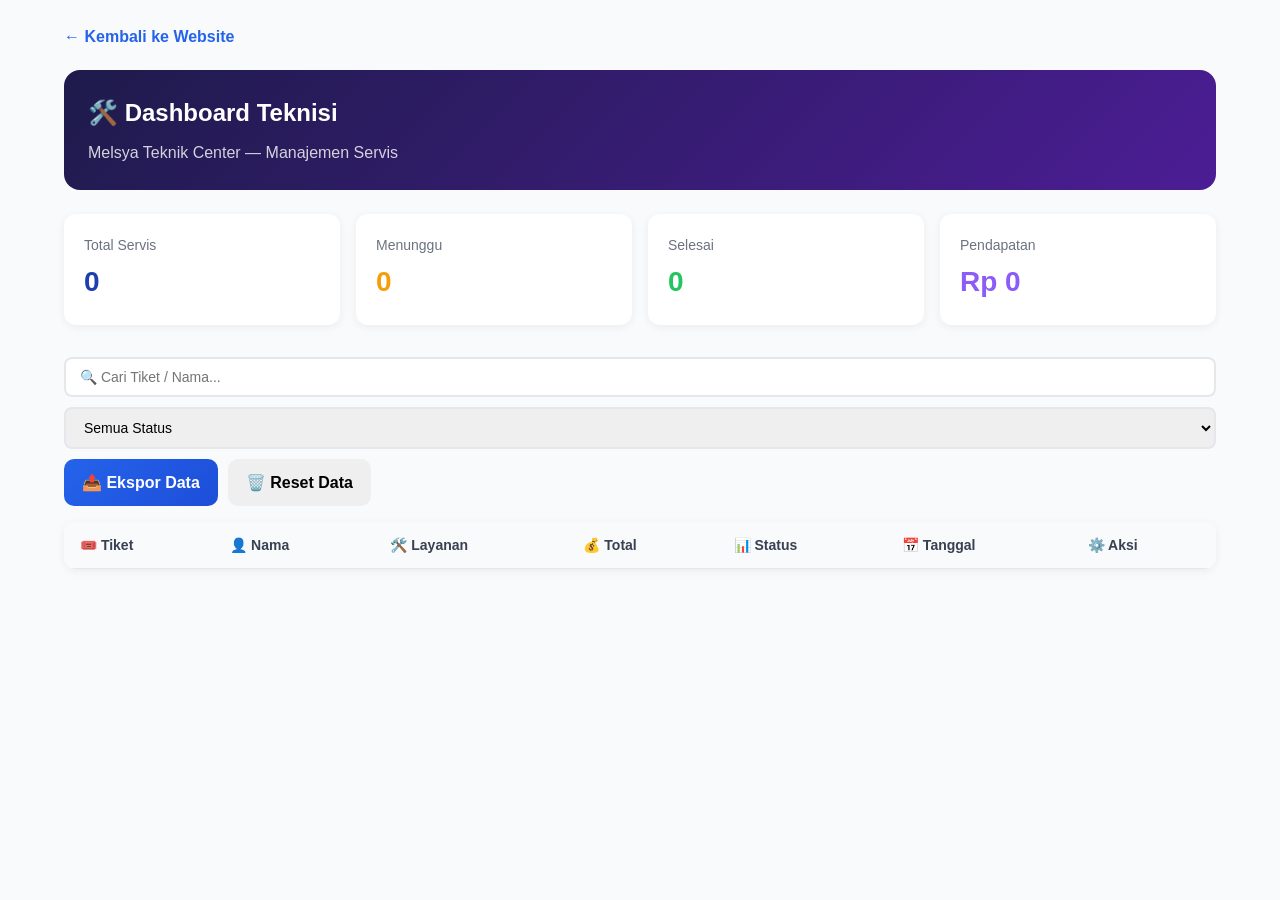
<file: dashboard.html>
<!DOCTYPE html>
<html lang="id">
<head>
    <meta charset="UTF-8">
    <meta name="viewport" content="width=device-width, initial-scale=1.0">
    <title>🛠️ Dashboard Teknisi — Melsya Teknik Center</title>
    <link rel="stylesheet" href="style.css">
    <style>
        :root { --ungu: #7c3aed; }
        body { background: #f8fafc; }
        .dash-container { max-width: 1200px; margin: 0 auto; padding: 24px; }
        .dash-header { background: linear-gradient(135deg, #1e1b4b, #4c1d95); color: white; padding: 24px; border-radius: 16px; margin-bottom: 24px; }
        .stat-grid { display: grid; grid-template-columns: repeat(auto-fit, minmax(200px, 1fr)); gap: 16px; margin-bottom: 32px; }
        .kartu-stat { background: white; padding: 20px; border-radius: 12px; box-shadow: 0 2px 10px rgba(0,0,0,0.06); }
        .nilai-stat { font-size: 28px; font-weight: 800; color: #1e40af; }
        .tabel-wadah { overflow-x: auto; background: white; border-radius: 12px; box-shadow: 0 2px 10px rgba(0,0,0,0.06); }
        table { width: 100%; border-collapse: collapse; }
        th, td { padding: 12px 16px; text-align: left; border-bottom: 1px solid #e5e7eb; font-size: 14px; }
        th { background: #f9fafb; font-weight: 600; color: #374151; }
        .badge { padding: 4px 10px; border-radius: 20px; font-size: 12px; font-weight: 600; color: white; display: inline-block; }
        .badge-MENUNGGU { background: #f59e0b; }
        .badge-DIKONFIRMASI { background: #3b82f6; }
        .badge-DALAM_PERBAIKAN { background: #ef4444; }
        .badge-LUNAS { background: #10b981; }
        .badge-SELESAI { background: #16a34a; }
        .badge-DIBATALKAN { background: #6b7280; }
        .btn-sm { padding: 6px 12px; font-size: 13px; border-radius: 6px; border: none; cursor: pointer; font-weight: 500; }
        .btn-ubah { background: #dbeafe; color: #1d4ed8; }
        .btn-cetak { background: #dcfce7; color: #166534; }
        .btn-hapus { background: #fee2e2; color: #dc2626; }
        .filter-bar { display: flex; gap: 10px; flex-wrap: wrap; margin-bottom: 16px; }
        select, input { padding: 10px 14px; border: 2px solid #e5e7eb; border-radius: 8px; font-size: 14px; }
        .form-edit { position: fixed; top: 0; left: 0; right: 0; bottom: 0; background: rgba(0,0,0,0.5); display: none; align-items: center; justify-content: center; z-index: 9999; }
        .form-edit.tampil { display: flex; }
        .form-edit-inner { background: white; padding: 24px; border-radius: 16px; max-width: 500px; width: 90%; max-height: 90vh; overflow-y: auto; }
        .btn-tutup { float: right; background: none; border: none; font-size: 20px; cursor: pointer; color: #6b7280; }
        .nav-kembali { display: inline-flex; align-items: center; gap: 6px; color: #2563eb; font-weight: 600; margin-bottom: 20px; text-decoration: none; }
    </style>
</head>
<body>
    <div class="dash-container">
        <a href="index.html" class="nav-kembali">← Kembali ke Website</a>
        
        <div class="dash-header">
            <h1 style="font-size:24px;margin-bottom:8px;">🛠️ Dashboard Teknisi</h1>
            <p style="opacity:0.8;">Melsya Teknik Center — Manajemen Servis</p>
        </div>

        <!-- STATISTIK -->
        <div class="stat-grid">
            <div class="kartu-stat">
                <div style="color:#6b7280;font-size:14px;margin-bottom:4px;">Total Servis</div>
                <div class="nilai-stat" id="statTotal">0</div>
            </div>
            <div class="kartu-stat">
                <div style="color:#6b7280;font-size:14px;margin-bottom:4px;">Menunggu</div>
                <div class="nilai-stat" id="statMenunggu" style="color:#f59e0b;">0</div>
            </div>
            <div class="kartu-stat">
                <div style="color:#6b7280;font-size:14px;margin-bottom:4px;">Selesai</div>
                <div class="nilai-stat" id="statSelesai" style="color:#22c55e;">0</div>
            </div>
            <div class="kartu-stat">
                <div style="color:#6b7280;font-size:14px;margin-bottom:4px;">Pendapatan</div>
                <div class="nilai-stat" id="statPendapatan" style="color:#8b5cf6;">Rp 0</div>
            </div>
        </div>

        <!-- FILTER & PENCARIAN -->
        <div class="filter-bar">
            <input type="text" id="cariTiket" placeholder="🔍 Cari Tiket / Nama..." oninput="renderTabel()">
            <select id="filterStatus" onchange="renderTabel()">
                <option value="">Semua Status</option>
                <option value="MENUNGGU">Menunggu</option>
                <option value="DIKONFIRMASI">Dikonfirmasi</option>
                <option value="DALAM_PERBAIKAN">Dalam Perbaikan</option>
                <option value="LUNAS">Lunas</option>
                <option value="SELESAI">Selesai</option>
                <option value="DIBATALKAN">Dibatalkan</option>
            </select>
            <button class="btn btn-utama" onclick="eksporData()">📤 Ekspor Data</button>
            <button class="btn btn-tolak" onclick="if(confirm('Reset semua data?')){localStorage.clear();location.reload();}">🗑️ Reset Data</button>
        </div>

        <!-- TABEL SERVIS -->
        <div class="tabel-wadah">
            <table>
                <thead>
                    <tr>
                        <th>🎟️ Tiket</th>
                        <th>👤 Nama</th>
                        <th>🛠️ Layanan</th>
                        <th>💰 Total</th>
                        <th>📊 Status</th>
                        <th>📅 Tanggal</th>
                        <th>⚙️ Aksi</th>
                    </tr>
                </thead>
                <tbody id="tabelServis"></tbody>
            </table>
        </div>
    </div>

    <!-- FORM EDIT STATUS -->
    <div class="form-edit" id="formEdit">
        <div class="form-edit-inner">
            <button class="btn-tutup" onclick="tutupFormEdit()">✕</button>
            <h2 style="margin-bottom:20px;">📝 Ubah Status Servis</h2>
            <div id="detailServis"></div>
            <div style="margin-top:16px;">
                <label>Ubah Status</label>
                <select id="ubahStatus">
                    <option value="MENUNGGU">Menunggu Konfirmasi</option>
                    <option value="DIKONFIRMASI">Dikonfirmasi</option>
                    <option value="DALAM_ANTRIAN">Dalam Antrian</option>
                    <option value="DALAM_DIAGNOSA">Sedang Diagnosa</option>
                    <option value="MENUNGGU_PERSETUJUAN">Menunggu Persetujuan</option>
                    <option value="DALAM_PERBAIKAN">Sedang Diperbaiki</option>
                    <option value="SELESAI_PERBAIKAN">Perbaikan Selesai</option>
                    <option value="MENUNGGU_PEMBAYARAN">Menunggu Pembayaran</option>
                    <option value="LUNAS">Lunas</option>
                    <option value="DIANTAR">Sedang Diantar</option>
                    <option value="SELESAI">✅ Selesai</option>
                    <option value="DIBATALKAN">❌ Dibatalkan</option>
                </select>
            </div>
            <div style="display:flex;gap:10px;margin-top:20px;">
                <button class="btn btn-utama" onclick="simpanPerubahan()">✅ Simpan Perubahan</button>
                <button class="btn btn-tolak" onclick="tutupFormEdit()">Batal</button>
            </div>
        </div>
    </div>

    <script src="admin.js"></script>
</body>
</html>
</file>
<file: style.css>
/* ==============================================
   STYLE.CSS — MELSYA TEKNIK CENTER
   Konsisten untuk SEMUA halaman
============================================== */
:root {
  --biru: #2563eb;
  --biru-gelap: #1d4ed8;
  --hijau: #16a34a;
  --merah: #dc2626;
  --kuning: #f59e0b;
  --abu-terang: #f3f4f6;
  --abu-sedang: #e5e7eb;
  --abu-teks: #6b7280;
  --gelap: #1f2937;
  --putih: #ffffff;
  --bayangan: 0 2px 12px rgba(0,0,0,.06);
  --radius: 14px;
  --radius-kecil: 10px;
}

* {
  margin: 0;
  padding: 0;
  box-sizing: border-box;
  font-family: 'Segoe UI', Roboto, 'Helvetica Neue', sans-serif;
}

body {
  background: #f9fafb;
  color: #333;
  line-height: 1.6;
  padding-bottom: 40px;
}

/* === HEADER === */
header {
  background: linear-gradient(135deg, #1e40af, #3b82f6);
  color: #fff;
  padding: 20px 15px;
  text-align: center;
  position: sticky;
  top: 0;
  z-index: 100;
  box-shadow: 0 2px 10px rgba(0,0,0,.15);
}
header h1 { font-size: 1.3rem; margin-bottom: 5px; }
header p { font-size: 0.9rem; opacity: 0.9; }

/* === NAVIGASI === */
nav {
  background: #fff;
  position: sticky;
  top: 72px;
  box-shadow: 0 2px 5px rgba(0,0,0,.05);
  z-index: 99;
}
nav ul { list-style: none; display: flex; flex-wrap: wrap; justify-content: center; }
nav a {
  display: block;
  padding: 12px 14px;
  color: #374151;
  text-decoration: none;
  font-weight: 500;
  font-size: 0.95rem;
  transition: 0.2s;
}
nav a:hover, nav a.active { background: #eff6ff; color: var(--biru); }

/* === KONTAINER & KARTU === */
.container { max-width: 720px; margin: 0 auto; padding: 20px 15px; }
.card {
  background: #fff;
  border-radius: var(--radius);
  box-shadow: var(--bayangan);
  padding: 22px;
  margin-bottom: 20px;
}
h2 {
  color: var(--gelap);
  font-size: 1.25rem;
  margin-bottom: 18px;
  padding-bottom: 8px;
  border-bottom: 2px solid var(--abu-sedang);
}
h3 { font-size: 1.1rem; margin: 16px 0 10px; color: var(--gelap); }

/* === FORMULIR === */
label {
  display: block;
  margin: 14px 0 6px;
  font-weight: 500;
  color: #374151;
}
input, select, textarea {
  width: 100%;
  padding: 12px;
  border: 2px solid var(--abu-sedang);
  border-radius: var(--radius-kecil);
  font-size: 1rem;
  transition: 0.2s;
}
input:focus, select:focus, textarea:focus {
  outline: none;
  border-color: var(--biru);
  box-shadow: 0 0 0 3px rgba(37,99,235,.15);
}
input[readonly] { background: #f9fafb; cursor: not-allowed; }

/* === TOMBOL === */
.btn {
  padding: 14px 18px;
  border: none;
  border-radius: var(--radius-kecil);
  font-size: 1rem;
  font-weight: 600;
  cursor: pointer;
  transition: 0.2s;
}
.btn-block { width: 100%; margin: 8px 0; }
.btn-utama {
  background: linear-gradient(135deg, var(--biru), var(--biru-gelap));
  color: #fff;
}
.btn-utama:hover { transform: translateY(-1px); box-shadow: 0 4px 12px rgba(37,99,235,.3); }
.btn-hijau { background: var(--hijau); color: #fff; }
.btn-hijau:hover { background: #159846; }
.btn-merah { background: var(--merah); color: #fff; }
.btn-kuning { background: var(--kuning); color: #fff; }
.btn-kuning:hover { background: #d97706; }
.btn-hapus {
  background: #fef2f2;
  color: var(--merah);
  border: none;
  padding: 6px 10px;
  border-radius: 6px;
  font-size: 0.85rem;
  cursor: pointer;
}

/* === KOTAK ITEM === */
.kotak-item {
  border: 1px solid var(--abu-sedang);
  border-radius: var(--radius-kecil);
  padding: 15px;
  margin: 12px 0;
  background: #fafafa;
}
.kotak-item h4 {
  display: flex;
  justify-content: space-between;
  align-items: center;
  margin-bottom: 10px;
}

/* === PETA === */
#peta {
  height: 300px;
  width: 100%;
  border-radius: var(--radius-kecil);
  margin: 12px 0;
  display: none;
}
.peta-kontrol {
  display: flex;
  gap: 10px;
  margin: 10px 0;
}
.peta-kontrol button {
  flex: 1;
  padding: 10px;
  border-radius: 8px;
  border: 2px solid #ddd;
  background: #fff;
  cursor: pointer;
  font-size: 0.9rem;
}
.peta-kontrol button.aktif {
  background: var(--biru);
  color: #fff;
  border-color: var(--biru);
}

/* === KOTAK INFORMASI === */
.info-box {
  background: #eff6ff;
  border-left: 4px solid var(--biru);
  padding: 12px;
  border-radius: 8px;
  margin: 12px 0;
}
.sukses-box {
  background: #f0fdf4;
  border-left: 4px solid var(--hijau);
  color: #166534;
  padding: 12px;
  border-radius: 8px;
  margin: 12px 0;
}
.peringatan-box {
  background: #fef3c7;
  border-left: 4px solid var(--kuning);
  color: #92400e;
  padding: 12px;
  border-radius: 8px;
  margin: 12px 0;
}
.error-box {
  background: #fef2f2;
  border-left: 4px solid var(--merah);
  color: #991b1b;
  padding: 12px;
  border-radius: 8px;
  margin: 12px 0;
}
.hidden { display: none !important; }
.loading { text-align: center; padding: 20px; display: none; }

/* === LOKASI BENKEL === */
.lokasi-bengkel {
  background: #f0f9ff;
  padding: 15px;
  border-radius: var(--radius-kecil);
  margin: 15px 0;
  text-align: center;
}
.lokasi-bengkel a {
  color: var(--biru);
  font-weight: 600;
  text-decoration: none;
  display: inline-block;
  margin-top: 8px;
}
.lokasi-bengkel a:hover { text-decoration: underline; }

/* === FOOTER === */
footer {
  text-align: center;
  padding: 25px 15px;
  color: var(--abu-teks);
  font-size: 0.9rem;
  margin-top: 40px;
}

/* === RESPONSIVE — HP === */
@media (max-width: 480px) {
  nav a { padding: 10px 8px; font-size: 0.85rem; }
  .card { padding: 16px; }
  header h1 { font-size: 1.1rem; }
  #peta { height: 250px; }
}
</file>
